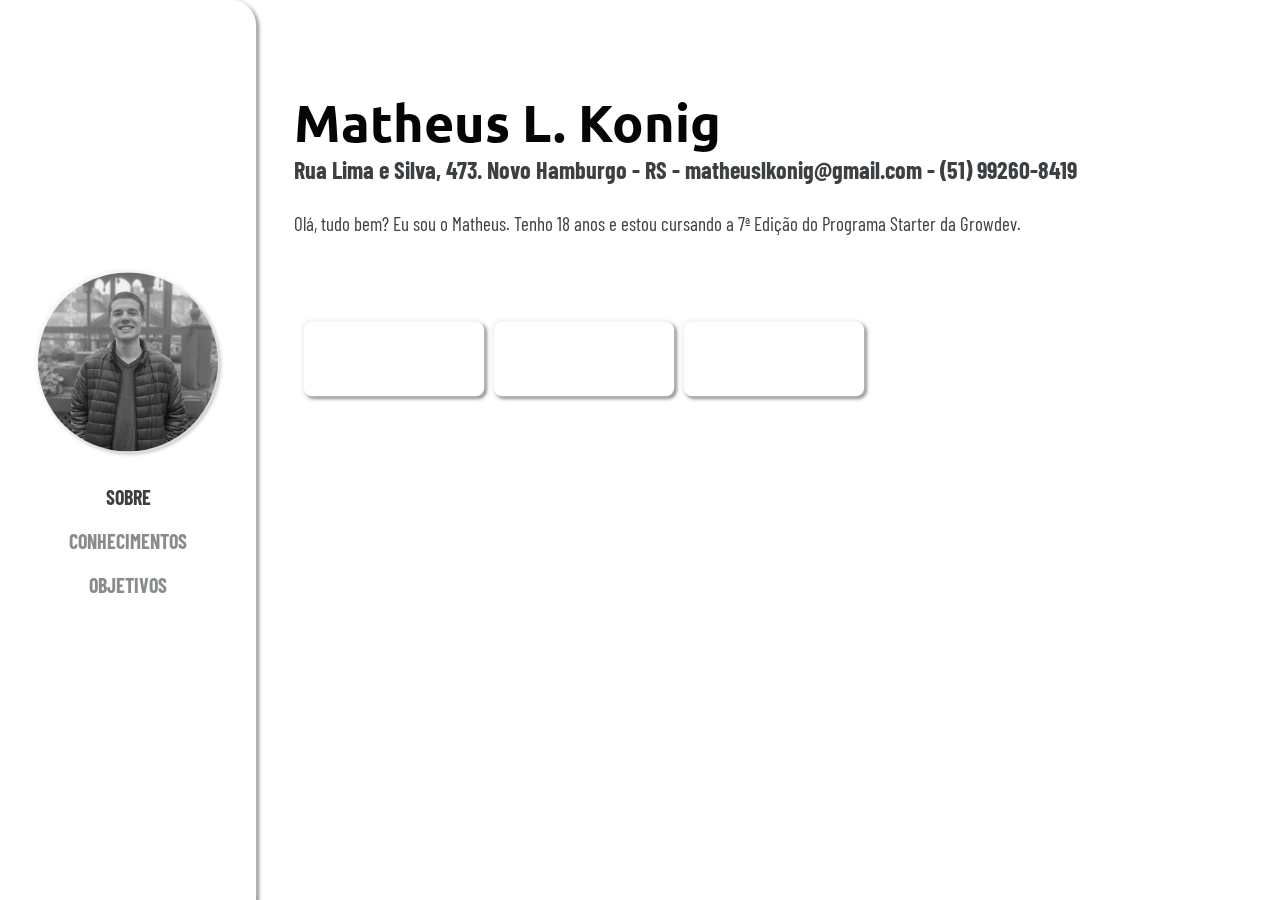
<file: portfolio/index.html>
<!DOCTYPE html>
<html lang="pt-br">
    <head>
        <meta charset="UTF-8">
        <meta http-equiv="X-UA-Compatible" content="IE=edge">
        <meta name="viewport" content="width=device-width, initial-scale=1.0">
        <link rel="stylesheet" href="./assets/styles.css">
        <link rel="preconnect" href="https://fonts.googleapis.com">
        <link rel="preconnect" href="https://fonts.gstatic.com" crossorigin>
        <link href="https://fonts.googleapis.com/css2?family=Ubuntu&display=swap&family=Barlow+Condensed" rel="stylesheet">
        <link href="https://cdn.lineicons.com/3.0/lineicons.css" rel="stylesheet">
        <link rel="shortcut icon" href="./assets/images/diamond.png" type="image/x-icon">
        <title>Matheus Konig - 7ª Edição do Programa Starter</title>
    </head>
    <body>
        <header>
            <nav> 
                <div class="profile-picture">
                    <img src="./assets/images/profile.jfif" alt="Imagem do Matheus">
                </div>
                <ul>
                    <li><a href="./index.html" class="onPage">Sobre</a></li>
                    <li><a href="./conhecimentos.html">Conhecimentos</a></li>
                    <li><a href="./objetivos.html">Objetivos</a></li>
                </ul>
            </nav>
        </header>
        <main>
            <section class="about">
                <h1>Matheus L. Konig</h1>
                <h2>Rua Lima e Silva, 473. Novo Hamburgo - RS - <a href="mailto:matheuslkonig@gmail.com"> matheuslkonig@gmail.com </a>- (51) 99260-8419</h2>
            </section>
            <section class="description">
                <p>
                    Olá, tudo bem? Eu sou o Matheus. Tenho 18 anos e estou cursando a 7ª Edição do Programa Starter da Growdev.
                </p>
            </section>
            <section class="socialmedia">
                <a href="https://instagram.com/matheuskonig1" target="_blank">
                    <i class="lni lni-instagram"></i>
                </a>
                <a href="https://www.linkedin.com/in/matheuskonig1/" target="_blank">
                    <i class="lni lni-linkedin"></i>
                </a>
                <a href="https://github.com/matheuskonig1" target="_blank">
                    <i class="lni lni-github"></i>
                </a>
            </section>
        </main>
    </body>
</html>
</file>
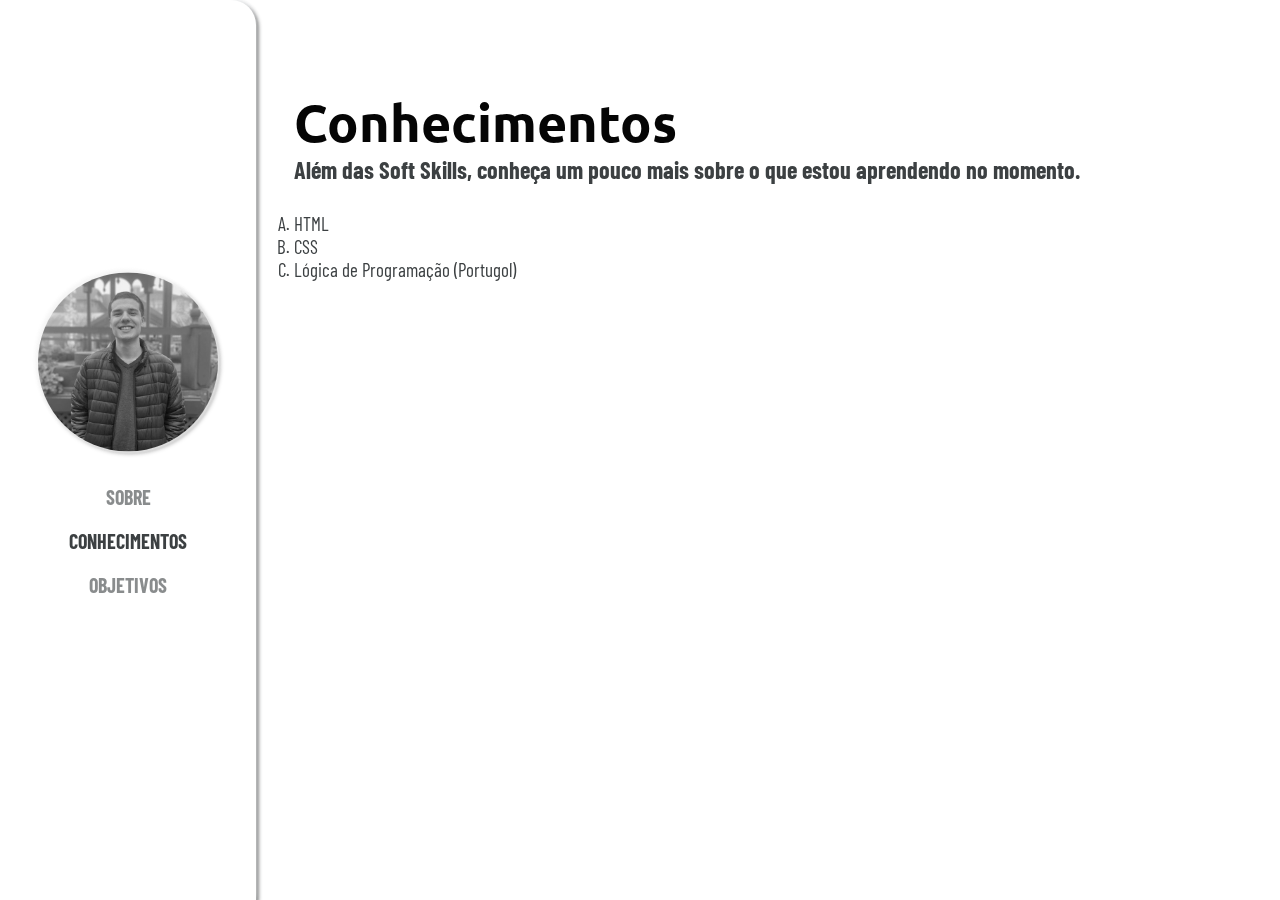
<file: portfolio/conhecimentos.html>
<!DOCTYPE html>
<html lang="pt-br">
<head>
    <meta charset="UTF-8">
    <meta http-equiv="X-UA-Compatible" content="IE=edge">
    <meta name="viewport" content="width=device-width, initial-scale=1.0">
    <title>Conhecimentos - Matheus Konig</title>
    <link rel="stylesheet" href="./assets/styles.css">
    <link rel="preconnect" href="https://fonts.googleapis.com">
    <link rel="preconnect" href="https://fonts.gstatic.com" crossorigin>
    <link href="https://fonts.googleapis.com/css2?family=Ubuntu&display=swap&family=Barlow+Condensed" rel="stylesheet">
    <link href="https://cdn.lineicons.com/3.0/lineicons.css" rel="stylesheet">
    <link rel="shortcut icon" href="./assets/images/diamond.png" type="image/x-icon">
</head>
<body>
    <header>
        <nav> 
            <div class="profile-picture">
                <img src="./assets/images/profile.jfif" alt="Imagem do Matheus">
            </div>
            <ul>
                <li><a href="./index.html">Sobre</a></li>
                <li><a href="./conhecimentos.html" class="onPage">Conhecimentos</a></li>
                <li><a href="./objetivos.html">Objetivos</a></li>
            </ul>
        </nav>
    </header>
    <main>
        <section class="about">
            <h1>Conhecimentos</h1>
            <h2> Além das Soft Skills, conheça um pouco mais sobre o que estou aprendendo no momento.</h2>
        </section>
        <section class="description">
            <ol type="A">
                <li>HTML </li>
                <li>CSS </li>
                <li> Lógica de Programação (Portugol)</li>
            </ol>
        </section>
    </main>
</body>
</html>
</file>
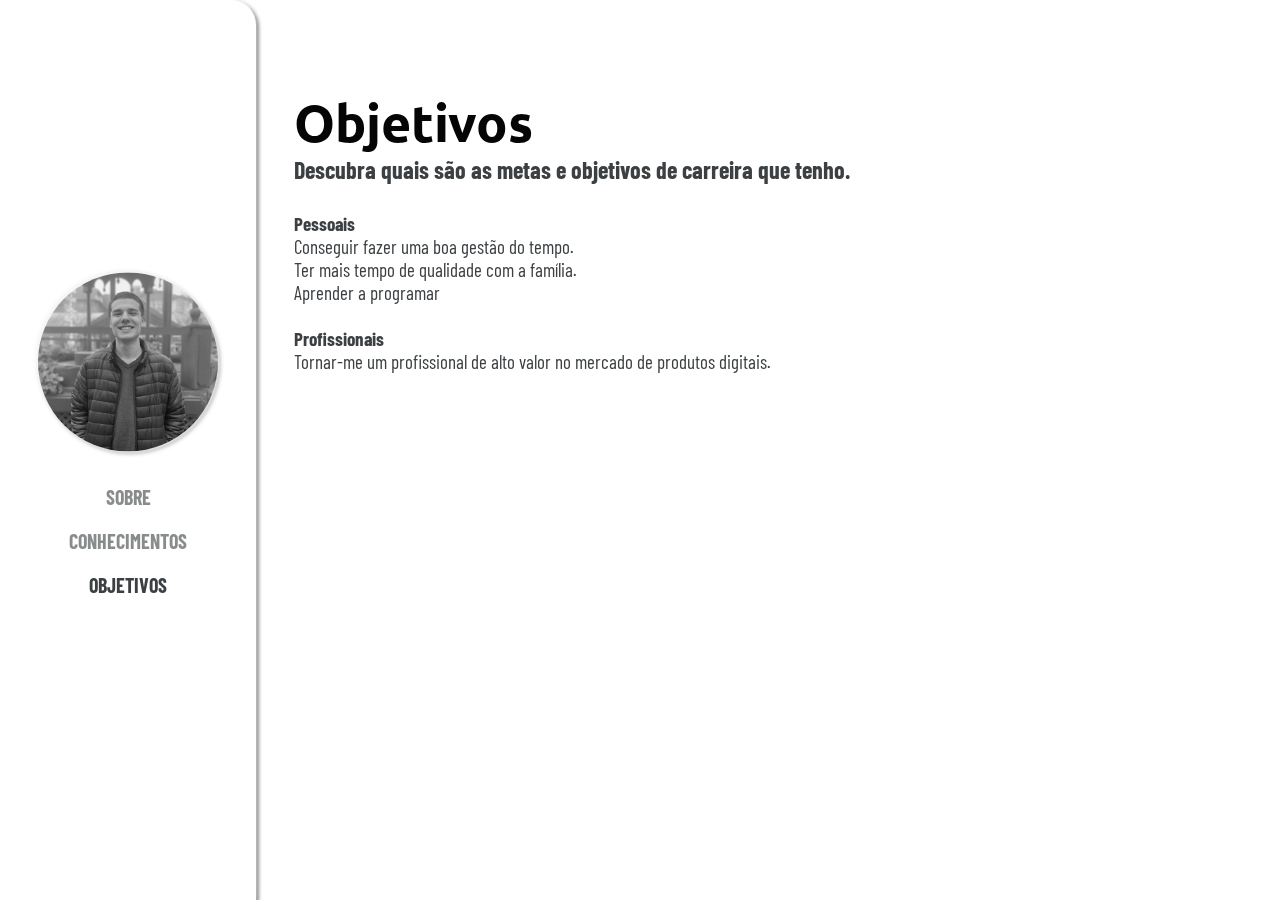
<file: portfolio/objetivos.html>
<!DOCTYPE html>
<html lang="pt-br">
<head>
    <meta charset="UTF-8">
    <meta http-equiv="X-UA-Compatible" content="IE=edge">
    <meta name="viewport" content="width=device-width, initial-scale=1.0">
    <title>Objetivos - Matheus Konig</title>
    <link rel="stylesheet" href="./assets/styles.css">
    <link rel="preconnect" href="https://fonts.googleapis.com">
    <link rel="preconnect" href="https://fonts.gstatic.com" crossorigin>
    <link href="https://fonts.googleapis.com/css2?family=Ubuntu&display=swap&family=Barlow+Condensed" rel="stylesheet">
    <link href="https://cdn.lineicons.com/3.0/lineicons.css" rel="stylesheet">
    <link rel="shortcut icon" href="./assets/images/diamond.png" type="image/x-icon">
</head>
<body>
    <header>
        <nav> 
            <div class="profile-picture">
                <img src="./assets/images/profile.jfif" alt="Imagem do Matheus">
            </div>
            <ul>
                <li><a href="./index.html">Sobre</a></li>
                <li><a href="./conhecimentos.html">Conhecimentos</a></li>
                <li><a href="./objetivos.html" class="onPage">Objetivos</a></li>
            </ul>
        </nav>
    </header>
    <main>
        <section class="about">
            <h1>Objetivos</h1>
            <h2> Descubra quais são as metas e objetivos de carreira que tenho.</h2>
        </section>
        <section class="description">
            <ul>
                <strong>Pessoais</strong>
                <li>Conseguir fazer uma boa gestão do tempo. </li>
                <li>Ter mais tempo de qualidade com a família. </li>
                <li>Aprender a programar</li>
                <br>
                <strong>Profissionais</strong> 
                <li>Tornar-me um profissional de alto valor no mercado de produtos digitais. </li>
            </ul>
        </section>
    </main>
</body>
</html>
</file>
<file: portfolio/assets/styles.css>
* {
    margin: 0;
    padding: 0;
    box-sizing: border-box;
}

html, body {
    height: 100%;
    display: flex;
}

header {
    width: 20%;
    height: 100%;
    position: fixed;
    background-color: #ffffff;
    box-shadow: -2px -2px 6px rgba(255, 255, 255, .6),
    -2px -2px 4px #EAECEF,
    2px 2px 2px #a2a3a3,
    2px 2px 4px #5b5c5d;
    border-top-right-radius: 25px;
}

nav {
    position: absolute;
    top: 50%;
    transform: translateY(-50%);
}

nav div.profile-picture {
    text-align: center;
}

nav div.profile-picture img{
    width: 70%;
    border-radius: 50%;
    box-shadow: -2px -2px 6px rgba(255, 255, 255, .6),
    -2px -2px 4px #EAECEF,
    2px 2px 2px #d8dadd,
    2px 2px 4px #a6a8aa;
    filter: grayscale(100%);
}

nav ul {
    margin: 20px 0;
    text-align: center;
    list-style: none;
}

nav ul li {
    padding: 10px;
    margin-left: 10px;
    margin-right: 10px;
}

nav ul li:hover {
    box-shadow: -2px -2px 6px rgba(255, 255, 255, .6),
    -2px -2px 4px rgba(255, 255, 255, .4),
    2px 2px 2px rgba(255, 255, 255, .05),
    2px 2px 4px rgba(0, 0, 0, .1);
}

nav ul li:active {
    box-shadow: inset -2px -2px 6px rgba(255, 255, 255, .7),
              inset -2px -2px 4px rgba(255, 255, 255, .5),
              inset 2px 2px 2px rgba(255, 255, 255, .075),
              inset 2px 2px 4px rgba(0, 0, 0, .15);
}


nav ul li a {
    color:  #3c4042;
    font-size: 20px;
    text-decoration: none;
    font-family: 'Barlow Condensed', sans-serif;
    font-weight: bolder;
    opacity: 0.6;
    text-transform: uppercase;
}

nav ul li a.onPage {
    opacity: 1;
}

main {
    position: absolute;
    width: 80%;
    height: 100%;
    left: 20%;
    padding: 7% 3%;

}

section.about {
    margin-bottom: 3%;
}

h1 {
    font-size: 52px;
    font-family: 'Ubuntu', sans-serif;
    color: #050505;
}

h2, h2 a {
    font-size: 24px;
    font-family: 'Barlow Condensed', sans-serif;
    color: #3c4042;
    text-decoration: none;
}

h2 span {
    color: #a2a3a3;
}

section.description {
    margin-bottom: 3%;
}

section.description p {
    font-size: 19px;
    font-family: 'Barlow Condensed', sans-serif;
    color: #3c4042;
}

section.description ol li{
    font-size: 19px;
    font-family: 'Barlow Condensed', sans-serif;
    color: #3c4042;
    font-weight: normal;
}

section.description ul {
    font-size: 19px;
    font-family: 'Barlow Condensed', sans-serif;
    color: #3c4042;
    font-weight: normal;
    list-style: none;
}

.socialmedia {
    margin-top: 12%;
}

.socialmedia a {
    padding: 1.5em 5em;
    background: #fff;
    border: none;
    border-radius: .5rem;
    color: #3c4042;
    font-size: 18px;
    font-weight: 800;
    text-align: center;
    outline: none;
    cursor: pointer;
    box-shadow: -2px -2px 6px rgba(255, 255, 255, .6),
    -2px -2px 4px #EAECEF,
    2px 2px 2px #a2a3a3,
    2px 2px 4px #5b5c5d;
    margin-left: 10px;
}

.socialmedia a:hover {
    box-shadow: -2px -2px 6px rgba(255, 255, 255, .6),
              -2px -2px 4px rgba(255, 255, 255, .4),
              2px 2px 2px rgba(255, 255, 255, .05),
              2px 2px 4px rgba(0, 0, 0, .1);
}

.socialmedia a:active {
    box-shadow: inset -2px -2px 6px rgba(255, 255, 255, .7),
              inset -2px -2px 4px rgba(255, 255, 255, .5),
              inset 2px 2px 2px rgba(255, 255, 255, .075),
              inset 2px 2px 4px rgba(0, 0, 0, .15);
}
</file>
